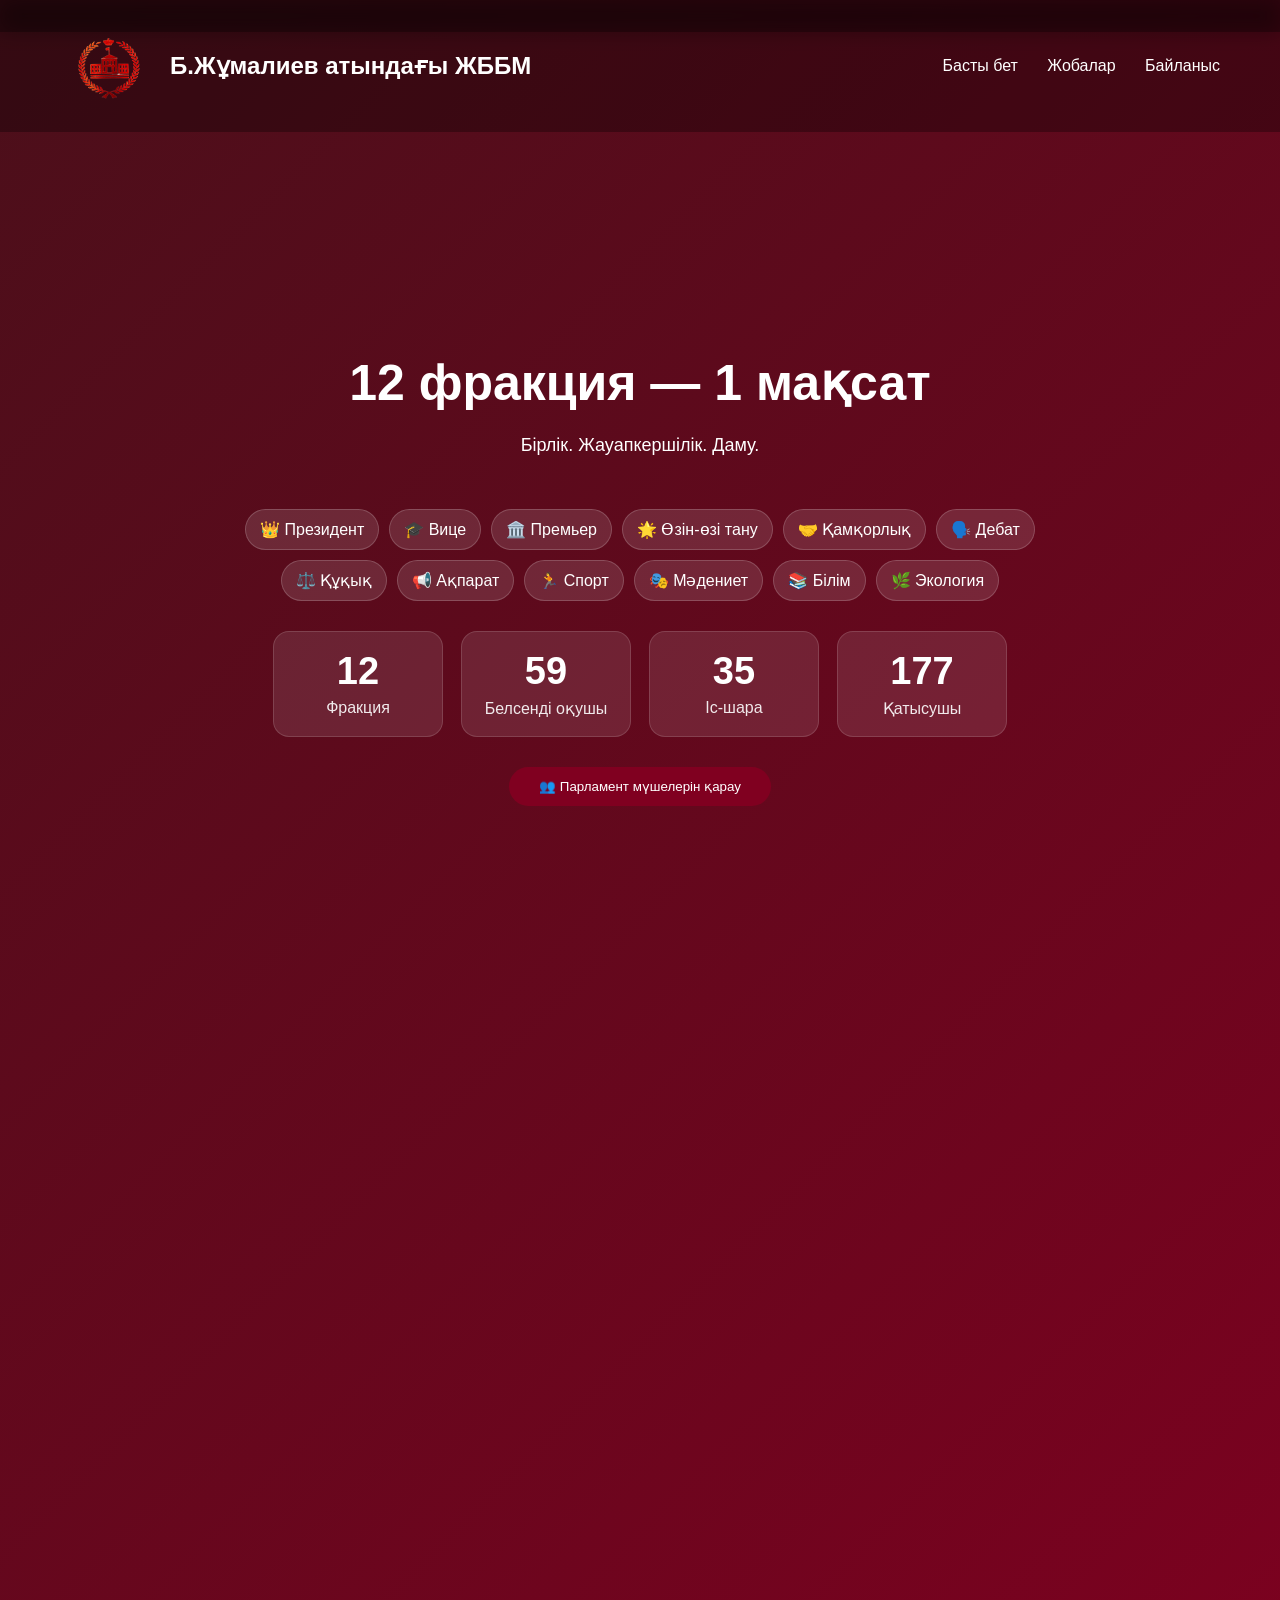
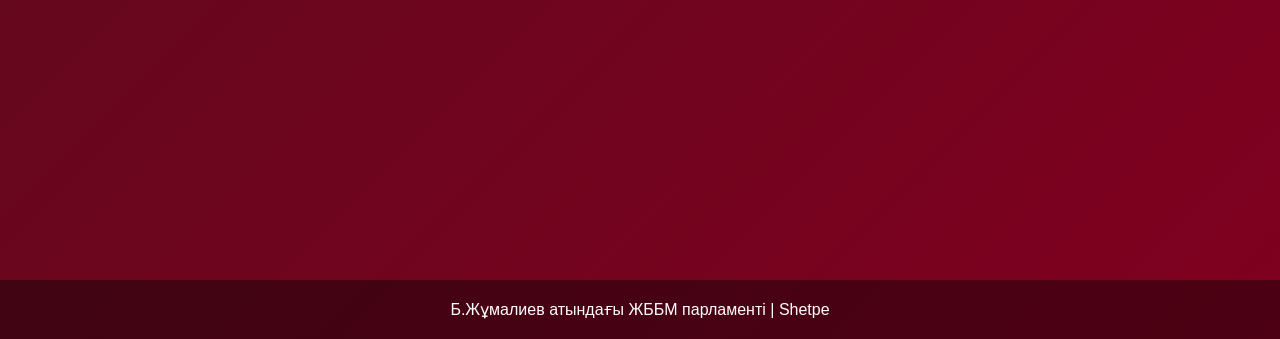
<file: index.html>
<!doctype html>
<html lang="kk">
  <head>
    <meta charset="UTF-8" />
    <meta name="viewport" content="width=device-width, initial-scale=1.0" />
    <title>Парламент | Басты бет</title>

    <style>
      * {
        margin: 0;
        padding: 0;
        box-sizing: border-box;
        font-family: sans-serif;
      }
      body {
        background: linear-gradient(135deg, #4b0f1a, #800020);
        color: white;
        overflow-x: hidden;
      }
      header {
        display: flex;
        justify-content: space-between;
        align-items: center;
        padding: 20px 60px;
        background: rgba(0, 0, 0, 0.3);
        backdrop-filter: blur(10px);
        position: fixed;
        width: 100%;
        z-index: 1000;
      }
      nav a {
        color: white;
        text-decoration: none;
        margin-left: 25px;
        position: relative;
      }
      nav a::after {
        content: "";
        position: absolute;
        width: 0;
        height: 2px;
        background: #ffccd5;
        left: 0;
        bottom: -5px;
        transition: 0.3s;
      }
      nav a:hover::after {
        width: 100%;
      }
      .active {
        font-weight: 700;
      }
      .hero {
        height: 100vh;
        display: flex;
        flex-direction: column;
        justify-content: center;
        align-items: center;
        text-align: center;
        padding: 120px 20px 20px;
      }
      .hero h1 {
        font-size: 50px;
        margin-bottom: 20px;
        animation: fadeIn 1.5s ease forwards;
      }
      .hero p {
        max-width: 600px;
        margin-bottom: 30px;
        opacity: 0;
        animation: fadeIn 2s ease forwards;
      }
      .btn {
        padding: 12px 30px;
        background: #800020;
        border: none;
        border-radius: 30px;
        color: white;
        cursor: pointer;
        transition: 0.4s;
      }
      .btn:hover {
        transform: scale(1.1);
        background: #a00030;
      }
      @keyframes fadeIn {
        from {
          opacity: 0;
          transform: translateY(20px);
        }
        to {
          opacity: 1;
          transform: translateY(0);
        }
      }
      footer {
        text-align: center;
        padding: 20px;
        background: rgba(0, 0, 0, 0.4);
      }
      .hero p {
        font-size: 18px;
        line-height: 1.5;
      }
      .chips{
  max-width: 900px;
  display:flex;
  flex-wrap:wrap;
  gap:10px;
  justify-content:center;
  margin-top: 20px;
}

.chip{
  padding: 10px 14px;
  border-radius: 999px;
  background: rgba(255,255,255,0.12);
  border: 1px solid rgba(255,255,255,0.18);
  transition: .2s;
}

.chip:hover{
  transform: translateY(-2px);
  background: rgba(255,255,255,0.20);
}

.hero-stats{
  display:flex;
  gap:18px;
  flex-wrap:wrap;
  justify-content:center;
  margin-top: 30px;
}

.hs{
  width: 170px;
  padding: 18px;
  border-radius: 16px;
  background: rgba(255,255,255,0.10);
  border: 1px solid rgba(255,255,255,0.14);
  transition: .2s;
}

.hs:hover{
  transform: translateY(-5px);
}

.hs-num{
  font-size: 38px;
  font-weight: 800;
}

.hs-label{
  opacity: .9;
  margin-top: 6px;
}
.logo {
  display: flex;
  align-items: center;
  gap: 10px;
}

.logo img {
  width: 50x;
  height: 100px;
  object-fit: contain;
}
.logo img {
  width: 100px
}
header{
  display:flex;
  justify-content:space-between;
  align-items:center;
  padding: 16px 60px;
  background: rgba(0,0,0,0.3);
  backdrop-filter: blur(10px);
  position: fixed;
  top:0;
  left:0;
  width:100%;
  z-index:1000;
}

body{
  margin:0;
  padding-top: 80px;   /* МІНЕ ОСЫ маңызды: header биіктігі */
}
    </style>
  </head>

  <body>
    <header>
  </div>
     <header>
  <link rel="stylesheet" href="#">
  <div class="logo">
    <img src="logo.png" alt="">
    <h2>Б.Жұмалиев атындағы ЖББМ</h2> 
  </div>
<nav>
  <a href="index.html">Басты бет</a>
  <a href="projects.html">Жобалар</a>
  <a href="contact.html">Байланыс</a>
</nav>
</header>
    </header>

 <section class="hero" id="home">
  <h1>12 фракция — 1 мақсат</h1>
  <p>Бірлік. Жауапкершілік. Даму.</p>

  <!-- 12 ФРАКЦИЯ -->
  <div class="chips">
    <span class="chip">👑 Президент</span>
    <span class="chip">🎓 Вице</span>
    <span class="chip">🏛️ Премьер</span>
    <span class="chip">🌟 Өзін-өзі тану</span>
    <span class="chip">🤝 Қамқорлық</span>
    <span class="chip">🗣️ Дебат</span>
    <span class="chip">⚖️ Құқық</span>
    <span class="chip">📢 Ақпарат</span>
    <span class="chip">🏃 Спорт</span>
    <span class="chip">🎭 Мәдениет</span>
    <span class="chip">📚 Білім</span>
    <span class="chip">🌿 Экология</span>
  </div>

  <!-- САНДАР -->
  <div class="hero-stats">
    <div class="hs">
      <div class="hs-num" data-target="12">0</div>
      <div class="hs-label">Фракция</div>
    </div>

    <div class="hs">
      <div class="hs-num" data-target="100">0</div>
      <div class="hs-label">Белсенді оқушы</div>
    </div>

    <div class="hs">
      <div class="hs-num" data-target="35">24244</div>
      <div class="hs-label">Іс-шара</div>
    </div>

    <div class="hs">
      <div class="hs-num" data-target="300">10</div>
      <div class="hs-label">Қатысушы</div>
    </div>
  </div>

  <button class="btn" style="margin-top:30px;"
    onclick="location.href='projects.html#members'">
    👥 Парламент мүшелерін қарау
  </button>
</section>
</section>
      
      </div>
      <section class="hero" id="home"></section>
    </section>

    <footer>Б.Жұмалиев атындағы ЖББМ парламенті | Shetpe</footer>
    <script>
document.addEventListener("DOMContentLoaded", () => {
  const nums = document.querySelectorAll(".hs-num");
  console.log("HS NUM FOUND =", nums.length);

  if (nums.length === 0) {
    alert("Статистика табылмады: .hs-num жоқ. HTML-дегі class атауын тексер.");
    return;
  }

  nums.forEach(num => {
    const target = Number(num.dataset.target);
    let current = 0;
    const step = Math.max(1, Math.floor(target / 80));

    const timer = setInterval(() => {
      current += step;
      if (current >= target) {
        num.textContent = target;
        clearInterval(timer);
      } else {
        num.textContent = current;
      }
    }, 20);
  });
});
</script>
  </body>
</html>
</file>
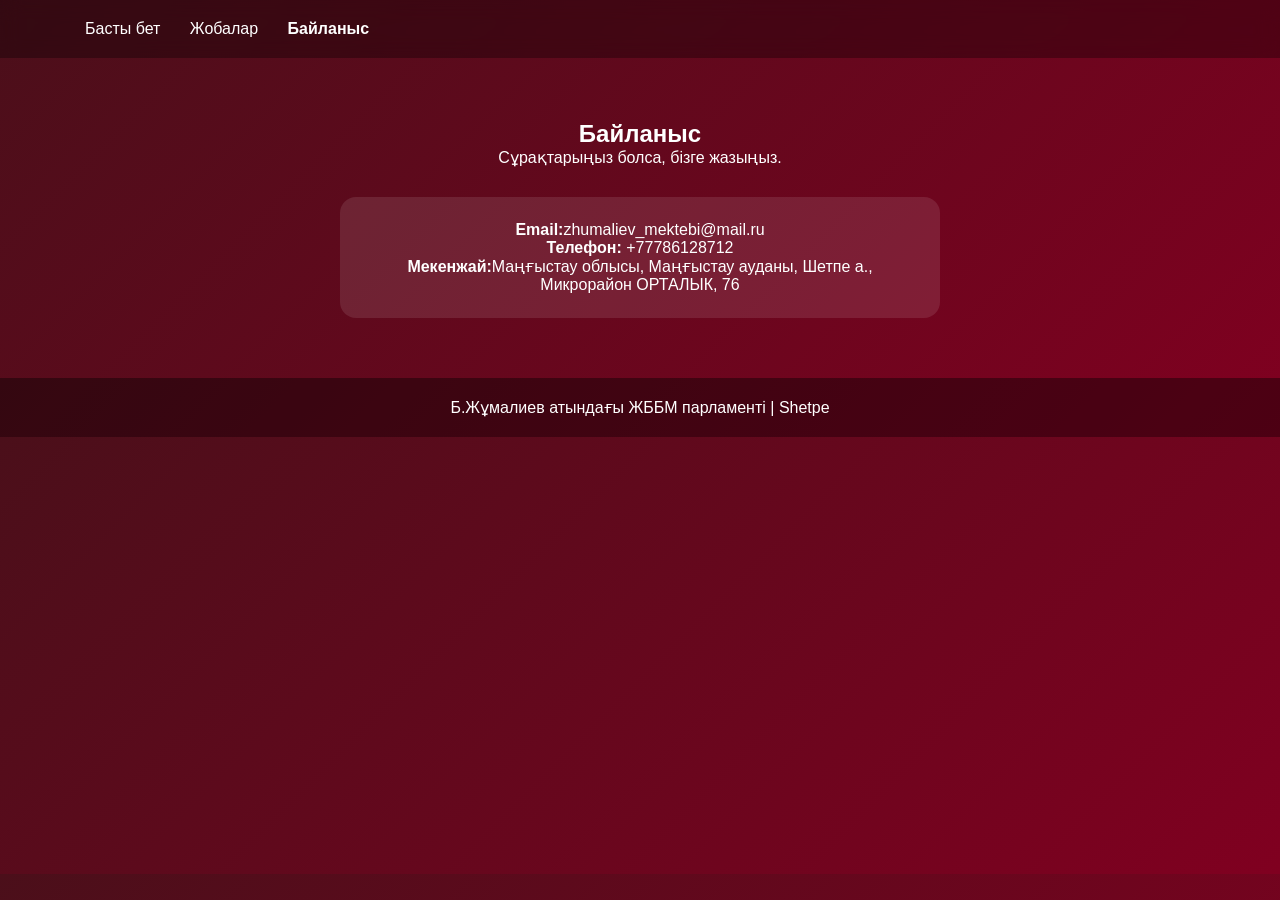
<file: contact.html>
<!doctype html>
<html lang="kk">
  <head>
    <meta charset="UTF-8" />
    <meta name="viewport" content="width=device-width, initial-scale=1.0" />
    <title>Парламент | Байланыс</title>

    <style>
      * {
        margin: 0;
        padding: 0;
        box-sizing: border-box;
        font-family: sans-serif;
      }
      body {
        background: linear-gradient(135deg, #4b0f1a, #800020);
        color: white;
        overflow-x: hidden;
      }
      header {
        display: flex;
        justify-content: space-between;
        align-items: center;
        padding: 20px 60px;
        background: rgba(0, 0, 0, 0.3);
        backdrop-filter: blur(10px);
        position: fixed;
        width: 100%;
        z-index: 1000;
      }
      nav a {
        color: white;
        text-decoration: none;
        margin-left: 25px;
        position: relative;
      }
      nav a::after {
        content: "";
        position: absolute;
        width: 0;
        height: 2px;
        background: #ffccd5;
        left: 0;
        bottom: -5px;
        transition: 0.3s;
      }
      nav a:hover::after {
        width: 100%;
      }
      .active {
        font-weight: 700;
      }
      .content {
        padding: 120px 20px 60px;
        text-align: center;
      }
      .box {
        max-width: 600px;
        margin: 30px auto 0;
        padding: 24px;
        border-radius: 16px;
        background: rgba(255, 255, 255, 0.1);
      }
      footer {
        text-align: center;
        padding: 20px;
        background: rgba(0, 0, 0, 0.4);
      }
    </style>
  </head>

  <body>
    <header>
      <nav>
        <a href="index.html">Басты бет</a>
        <a href="projects.html">Жобалар</a>

        <a class="active" href="contact.html">Байланыс</a>
      </nav>
    </header>

    <section class="content">
      <h1>Байланыс</h1>
      <p>Сұрақтарыңыз болса, бізге жазыңыз.</p>

      <div class="box">
        <p><b>Email:</b>zhumaliev_mektebi@mail.ru</p>
        <p><b>Телефон:</b> +77786128712</p>
        <p>
          <b>Мекенжай:</b>Маңғыстау облысы, Маңғыстау ауданы, Шетпе а.,
          Микрорайон ОРТАЛЫК, 76
        </p>
      </div>
    </section>

    <footer>Б.Жұмалиев атындағы ЖББМ парламенті | Shetpe</footer>
  </body>
</html>
</file>
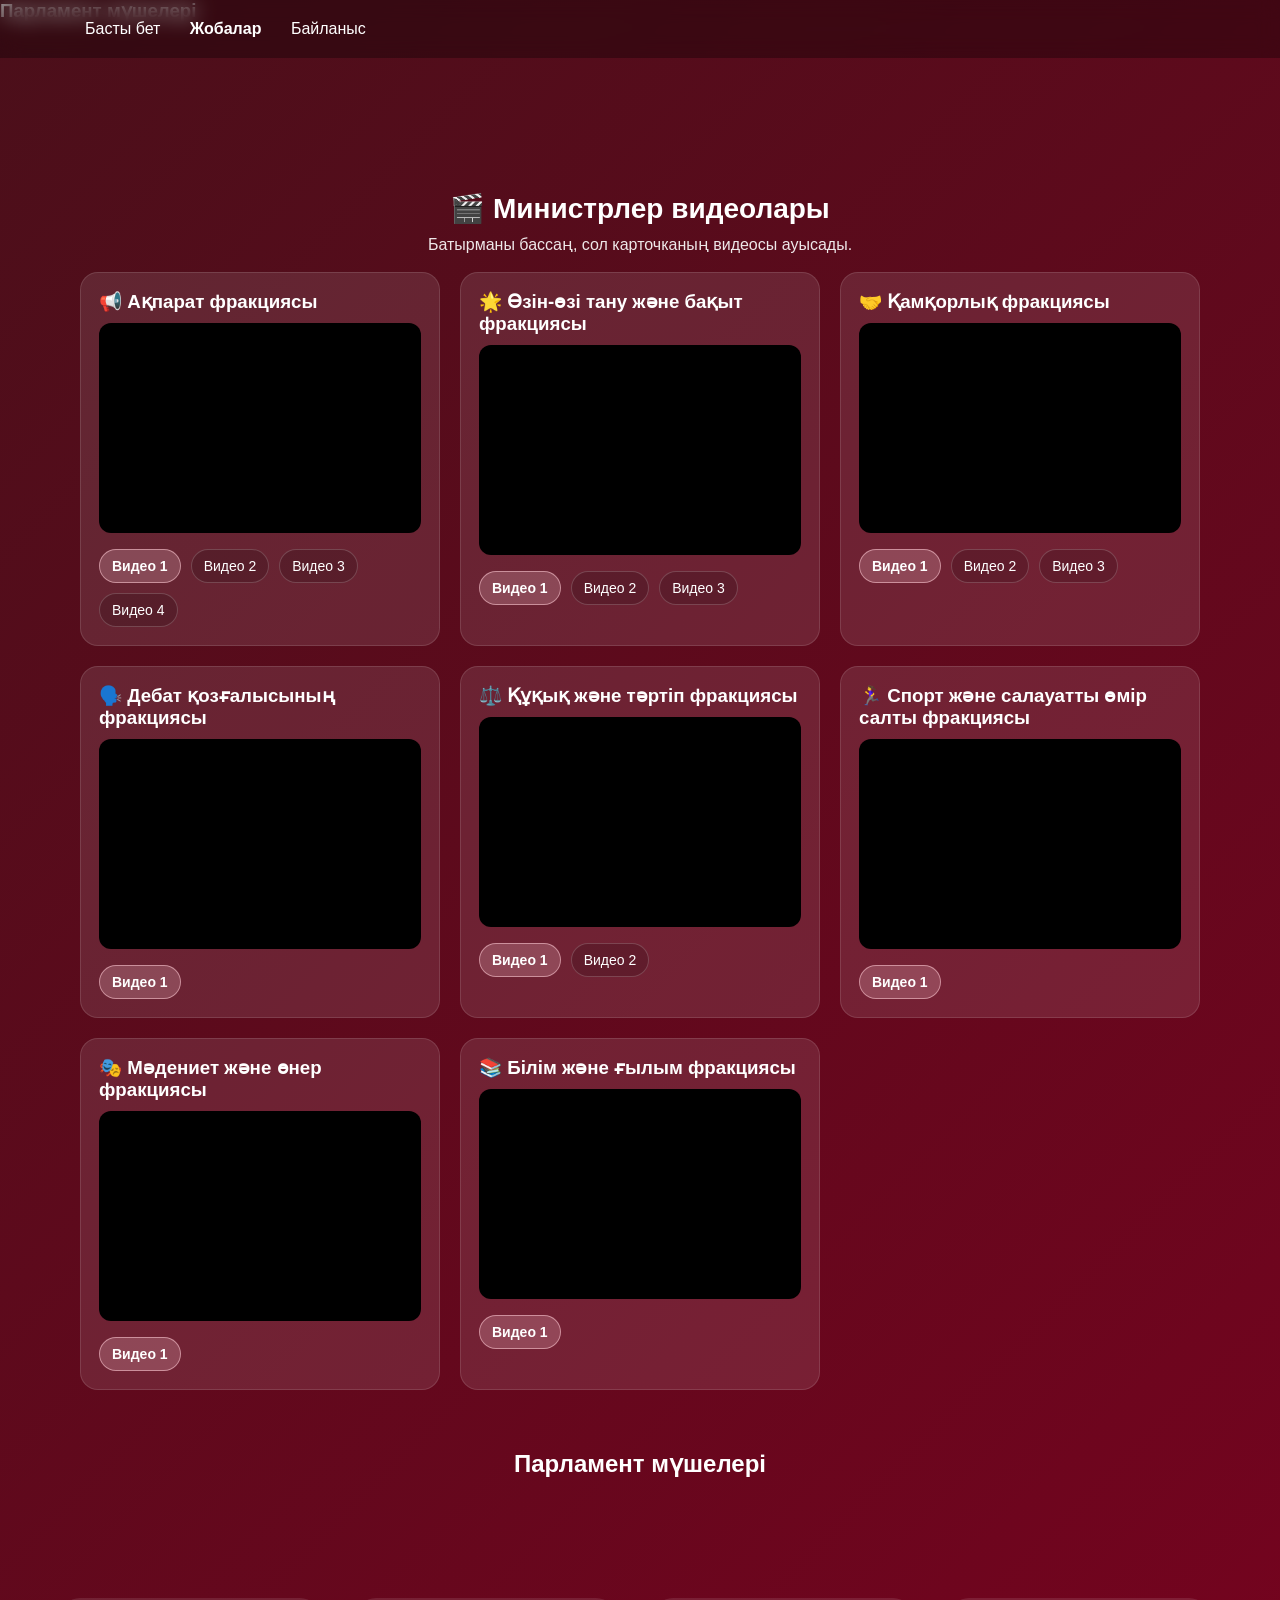
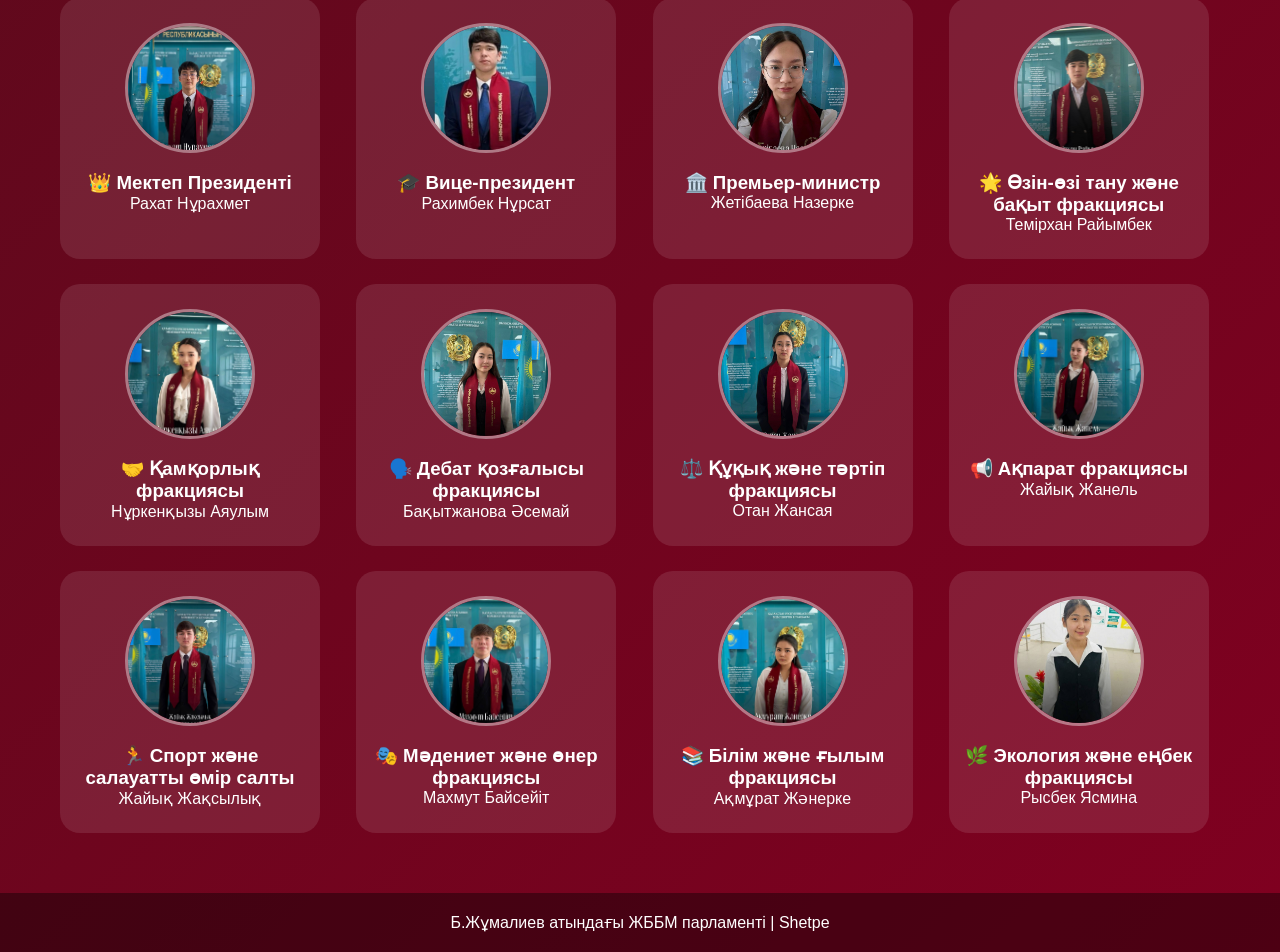
<file: projects.html>
<!doctype html>
<html lang="kk">
  <head>
    <meta charset="UTF-8" />
    <meta name="viewport" content="width=device-width, initial-scale=1.0" />
    <title>Парламент | Жобалар</title>

    <style>
      * {
        margin: 0;
        padding: 0;
        box-sizing: border-box;
        font-family: sans-serif;
      }
      body {
        background: linear-gradient(135deg, #4b0f1a, #800020);
        color: white;
        overflow-x: hidden;
      }
      header {
        display: flex;
        justify-content: space-between;
        align-items: center;
        padding: 20px 60px;
        background: rgba(0, 0, 0, 0.3);
        backdrop-filter: blur(10px);
        position: fixed;
        width: 100%;
        z-index: 1000;
      }
      nav a {
        color: white;
        text-decoration: none;
        margin-left: 25px;
        position: relative;
      }
      nav a::after {
        content: "";
        position: absolute;
        width: 0;
        height: 2px;
        background: #ffccd5;
        left: 0;
        bottom: -5px;
        transition: 0.3s;
      }
      nav a:hover::after {
        width: 100%;
      }
      .active {
        font-weight: 700;
      }
      .content {
        padding: 120px 20px 60px;
        text-align: center;
      }
      .grid {
        display: flex;
        flex-wrap: wrap;
        gap: 20px;
        justify-content: center;
        margin-top: 30px;
      }
      .card {
        width: 260px;
        padding: 22px;
        border-radius: 16px;
        background: rgba(255, 255, 255, 0.1);
        transition: 0.25s;
      }
      .card:hover {
        transform: translateY(-8px);
        background: rgba(255, 255, 255, 0.18);
      }
      footer {
        text-align: center;
        padding: 20px;
        background: rgba(0, 0, 0, 0.4);
      }
      /* ===== Ministers video gallery ===== */
      .min-grid {
        display: flex;
        flex-wrap: wrap;
        gap: 20px;
        justify-content: center;
        margin-top: 30px;
      }
      .min-card {
        width: 360px;
        padding: 20px;
        border-radius: 16px;
        background: rgba(255, 255, 255, 0.1);
        transition: 0.25s;
        text-align: left;
      }
      .min-card:hover {
        transform: translateY(-6px);
        background: rgba(255, 255, 255, 0.16);
      }

      .min-card h3 {
        margin-bottom: 10px;
      }
      .player {
        width: 100%;
        height: 210px;
        border: 0;
        border-radius: 12px;
        background: #000;
      }

      .video-links {
        display: flex;
        flex-wrap: wrap;
        gap: 10px;
        margin-top: 12px;
      }
      .vbtn {
        padding: 8px 12px;
        border-radius: 999px;
        border: 1px solid rgba(255, 255, 255, 0.18);
        background: rgba(0, 0, 0, 0.15);
        color: white;
        cursor: pointer;
        transition: 0.2s;
        font-size: 14px;
      }
      .vbtn:hover {
        transform: translateY(-1px);
      }
      .vbtn.active {
        background: rgba(255, 204, 213, 0.22);
        border-color: rgba(255, 204, 213, 0.55);
      }
      .grid {
  display: grid;
  grid-template-columns: repeat(auto-fit, minmax(260px, 1fr));
  gap: 25px;
  max-width: 1200px;
  margin: 60px auto;
  padding: 0 20px;
}

.card {
  background: rgba(255,255,255,0.1);
  padding: 25px 15px;
  border-radius: 20px;
  text-align: center;
  transition: 0.3s;
}

.card:hover {
  transform: translateY(-10px);
  background: rgba(255,255,255,0.18);
}

.card img {
  width: 130px;
  height: 130px;
  border-radius: 50%;
  object-fit: cover;
  margin-bottom: 15px;
  border: 3px solid rgba(255,255,255,0.4);
}
.min-grid{
  display: grid;
  grid-template-columns: repeat(3, 1fr);
  gap: 20px;
  max-width: 1200px;
  margin: 50px auto;
  padding: 0 20px;
}

/* Телефон/планшетке адаптив */
@media (max-width: 1000px){
  .min-grid{ grid-template-columns: repeat(2, 1fr); }
}
@media (max-width: 600px){
  .min-grid{ grid-template-columns: 1fr; }
}
.min-card{
  background: rgba(255,255,255,0.1);
  padding: 18px;
  border-radius: 16px;
}

.min-card .player{
  width: 100%;
  height: 210px;
  border: 0;
  border-radius: 12px;
}
/* ===== VIDEO SECTION ===== */
.video-section{
  max-width: 1200px;
  margin: 50px auto;
  padding: 0 20px;
  text-align: center;
}
.video-section h2{ font-size: 28px; margin-bottom: 10px; }
.video-section p{ opacity: .9; margin-bottom: 18px; }

.min-grid{
  display: grid;
  grid-template-columns: repeat(3, 1fr);
  gap: 20px;
  margin-top: 10px;
}
@media (max-width: 1000px){ .min-grid{ grid-template-columns: repeat(2, 1fr);} }
@media (max-width: 600px){ .min-grid{ grid-template-columns: 1fr;} }

.min-card{
  text-align: left;
  background: rgba(255,255,255,0.10);
  border: 1px solid rgba(255,255,255,0.12);
  padding: 18px;
  border-radius: 18px;
  transition: .25s;
}
.min-card:hover{ transform: translateY(-6px); background: rgba(255,255,255,0.16); }

.min-card h3{ margin-bottom: 10px; }

.player{
  width: 100%;
  height: 210px;
  border: 0;
  border-radius: 12px;
  background: #000;
}

.video-links{
  display:flex;
  flex-wrap:wrap;
  gap:10px;
  margin-top: 12px;
}
.vbtn{
  padding: 8px 12px;
  border-radius: 999px;
  border: 1px solid rgba(255,255,255,0.18);
  background: rgba(0,0,0,0.15);
  color: white;
  cursor: pointer;
  transition: .2s;
  font-size: 14px;
}
.vbtn:hover{ transform: translateY(-1px); }
.vbtn.active{
  background: rgba(255,204,213,0.22);
  border-color: rgba(255,204,213,0.55);
}

    </style>
  </head>

  <body>
    <header>
      
      <nav>
        <a href="index.html">Басты бет</a>
        <a class="active" href="projects.html">Жобалар</a>
        <a href="contact.html">Байланыс</a>
      </nav>
    </header>
    <h3>Парламент мүшелері</h3>
    <section class="content">
     <section class="video-section" id="videos">
  <h2>🎬 Министрлер видеолары</h2>
  <p>Батырманы бассаң, сол карточканың видеосы ауысады.</p>

  <div class="min-grid">

    <!-- 1: Ақпарат -->
    <div class="min-card">
      <h3>📢 Ақпарат фракциясы</h3>
      <iframe class="player" src="https://www.youtube.com/embed/uE1LqWP0jZM" allowfullscreen></iframe>

      <div class="video-links">
        <button type="button" class="vbtn active" data-video="uE1LqWP0jZM">Видео 1</button>
        <button type="button" class="vbtn" data-video="JdPWlXjOSBA">Видео 2</button>
        <button type="button" class="vbtn" data-video="X3iIQMDTILE">Видео 3</button>
        <button type="button" class="vbtn" data-video="x9XeyX6rOrY">Видео 4</button>
      </div>
    </div>

    <!-- 2: Өзін-өзі тану және бақыт -->
    <div class="min-card">
      <h3>🌟 Өзін-өзі тану және бақыт фракциясы</h3>
      <iframe class="player" src="https://www.youtube.com/embed/aMLjqDjDG3w" allowfullscreen></iframe>

      <div class="video-links">
        <button type="button" class="vbtn active" data-video="aMLjqDjDG3w">Видео 1</button>
        <button type="button" class="vbtn" data-video="NwouFGIslmI">Видео 2</button>
        <button type="button" class="vbtn" data-video="9wjcvyzXl4U">Видео 3</button>
      </div>
    </div>

    <!-- 3: Қамқорлық -->
    <div class="min-card">
      <h3>🤝 Қамқорлық фракциясы</h3>
      <iframe class="player" src="https://www.youtube.com/embed/ve-VXzz8XfE" allowfullscreen></iframe>

      <div class="video-links">
        <button type="button" class="vbtn active" data-video="ve-VXzz8XfE">Видео 1</button>
        <button type="button" class="vbtn" data-video="NwouFGIslmI">Видео 2</button>
        <button type="button" class="vbtn" data-video="rZ4rrPmjIrw">Видео 3</button>
      </div>
    </div>

    <!-- 4: Дебат -->
    <div class="min-card">
      <h3>🗣️ Дебат қозғалысының фракциясы</h3>
      <iframe class="player" src="https://www.youtube.com/embed/ve-VXzz8XfE" allowfullscreen></iframe>

      <div class="video-links">
        <button type="button" class="vbtn active" data-video="ve-VXzz8XfE">Видео 1</button>
      </div>
    </div>

   
<!-- 5: Құқық және тәртіп -->
<div class="min-card">
  <h3>⚖️ Құқық және тәртіп фракциясы</h3>

  <iframe
    class="player"
    src="https://www.youtube.com/embed/_hLAdQvVL_E"
    allow="accelerometer; autoplay; clipboard-write; encrypted-media; gyroscope; picture-in-picture; web-share"
    allowfullscreen>
  </iframe>

  <div class="video-links">
    <button type="button" class="vbtn active" data-video="_hLAdQvVL_E">
      Видео 1
    </button>

    <button type="button" class="vbtn" data-video="_hLAdQvVL_E">
      Видео 2
    </button>
  </div>
</div>
    <!-- 6: Спорт -->
    <div class="min-card">
      <h3>🏃‍♀️ Спорт және салауатты өмір салты фракциясы</h3>
      <iframe class="player" src="https://www.youtube.com/embed/hqE05dWHico" allowfullscreen></iframe>

      <div class="video-links">
        <button type="button" class="vbtn active" data-video="hqE05dWHico">Видео 1</button>
      
      </div>
    </div>

    <!-- 7: Мәдениет және өнер -->
    <div class="min-card">
      <h3>🎭 Мәдениет және өнер фракциясы</h3>
      <iframe class="player" src="https://www.youtube.com/embed/l7p9ZYW5mlU" allowfullscreen></iframe>

      <div class="video-links">
        <button type="button" class="vbtn active" data-video="l7p9ZYW5mlU">Видео 1</button>
       
      </div>
    </div>

    <!-- 8: Білім және ғылым -->
    <div class="min-card">
      <h3>📚 Білім және ғылым фракциясы</h3>
      <iframe class="player" src="https://www.youtube.com/embed/X3iIQMDTILE" allowfullscreen></iframe>

      <div class="video-links">
        <button type="button" class="vbtn active" data-video="X3iIQMDTILE">Видео 1</button>
      </div>
    </div>
</section>
      </div>
      <h2 id="members" style="margin-top: 60px">Парламент мүшелері</h2>
     
      </div>

      
    </section>

   
    <!-- ===== Парламент мүшелері (HTML) ===== -->
<div class="grid">

  <div class="card">
    <img src="president.jpg" alt="Президент">
    <h3>👑 Мектеп Президенті</h3>
    <p>Рахат Нұрахмет</p>
  </div>

  <div class="card">
    <img src="vise.jpg" alt="Вице-президент">
    <h3>🎓 Вице-президент</h3>
    <p>Рахимбек Нұрсат</p>
  </div>

  <div class="card">
    <img src="priemer.jpg" alt="Премьер-министр">
    <h3>🏛️ Премьер-министр</h3>
    <p>Жетібаева Назерке</p>
  </div>

  <div class="card">
    <img src="ozin.jpg" alt="Өзін-өзі тану">
    <h3>🌟 Өзін-өзі тану және бақыт фракциясы</h3>
    <p>Темірхан Райымбек</p>
  </div>

  <div class="card">
    <img src="ak (3).jpg" alt="Қамқорлық">
    <h3>🤝 Қамқорлық фракциясы</h3>
    <p>Нұркенқызы Аяулым</p>
  </div>

  <div class="card">
    <img src="ak (2).jpg" alt="Дебат">
    <h3>🗣️ Дебат қозғалысы фракциясы</h3>
    <p>Бақытжанова Әсемай</p>
  </div>

  <div class="card">
    <img src="kyk.jpg" alt="Құқық">
    <h3>⚖️ Құқық және тәртіп фракциясы</h3>
    <p>Отан Жансая</p>
  </div>

  <div class="card">
    <img src="akparat.jpg" alt="Ақпарат">
    <h3>📢 Ақпарат фракциясы</h3>
    <p>Жайық Жанель</p>
  </div>

  <div class="card">
    <img src="sport.jpg" alt="Спорт">
    <h3>🏃 Спорт және салауатты өмір салты</h3>
    <p>Жайық Жақсылық</p>
  </div>

  <div class="card">
    <img src="ak (4).jpg" alt="Мәдениет">
    <h3>🎭 Мәдениет және өнер фракциясы</h3>
    <p>Махмут Байсейіт</p>
  </div>

  <div class="card">
    <img src="ak (1).jpg" alt="Білім">
    <h3>📚 Білім және ғылым фракциясы</h3>
    <p>Ақмұрат Жәнерке</p>
  </div>

  <div class="card">
    <img src="эко.jpg" alt="Экология">
    <h3>🌿 Экология және еңбек фракциясы</h3>
    <p>Рысбек Ясмина</p>
  </div>

</div>
<footer>Б.Жұмалиев атындағы ЖББМ парламенті | Shetpe</footer>
<script>
document.addEventListener("DOMContentLoaded", () => {
  document.querySelectorAll(".min-card").forEach((card) => {
    const player = card.querySelector(".player");
    const buttons = card.querySelectorAll(".vbtn");
    if (!player || buttons.length === 0) return;

    buttons.forEach((btn) => {
      btn.addEventListener("click", () => {
        const id = (btn.getAttribute("data-video") || "").trim();

        // placeholder болса, ескертеді
        if (!/^[a-zA-Z0-9_-]{6,}$/.test(id)) {
          alert("Video ID қате немесе бос: " + id);
          return;
        }

        const newSrc = `https://www.youtube.com/embed/${id}?autoplay=1`;

        player.src = "about:blank";
        setTimeout(() => (player.src = newSrc), 30);

        buttons.forEach((b) => b.classList.remove("active"));
        btn.classList.add("active");
      });
    });
  });
});
</script>
<script>
document.addEventListener("DOMContentLoaded", () => {
  document.querySelectorAll(".min-card").forEach((card) => {
    const player = card.querySelector(".player");
    const buttons = card.querySelectorAll(".vbtn");
    if (!player || buttons.length === 0) return;

    buttons.forEach((btn) => {
      btn.addEventListener("click", () => {
        const id = (btn.getAttribute("data-video") || "").trim();

        // Қате/placeholder ID ұстап қалады
        if (!/^[a-zA-Z0-9_-]{6,}$/.test(id)) {
          alert("Video ID қате немесе бос: " + id);
          return;
        }

        const newSrc = `https://www.youtube.com/embed/${id}?autoplay=1`;

        // force reload (кейде 1-ге қайта өткенде қажет)
        player.src = "about:blank";
        setTimeout(() => (player.src = newSrc), 30);

        buttons.forEach((b) => b.classList.remove("active"));
        btn.classList.add("active");
      });
    });
  });
});
</script>

<!-- ===== Статистика анимациясы (JS) ===== -->
<script>
document.addEventListener("DOMContentLoaded", () => {
  const nums = document.querySelectorAll(".hs-num");
  nums.forEach((num) => {
    const target = +num.dataset.target;
    const duration = 1200;
    const start = performance.now();

    function tick(now) {
      const progress = Math.min((now - start) / duration, 1);
      num.textContent = Math.floor(progress * target);

      if (progress < 1) requestAnimationFrame(tick);
      else num.textContent = target;
    }

    requestAnimationFrame(tick);
  });
});
</script>

<!-- ===== Видеоны ауыстыру (JS) ===== -->
<script>
document.addEventListener("DOMContentLoaded", () => {
  document.querySelectorAll(".min-card").forEach((card) => {
    const player = card.querySelector(".player");
    const buttons = card.querySelectorAll(".vbtn");
    if (!player || buttons.length === 0) return;

    buttons.forEach((btn) => {
      btn.addEventListener("click", () => {
        const id = (btn.dataset.video || "").trim();
        if (!id) return;

        const newSrc = `https://www.youtube.com/embed/${id}`;

        // force reload кейде керек болады
        if (player.src.includes(newSrc)) {
          player.src = "about:blank";
          setTimeout(() => (player.src = newSrc), 30);
        } else {
          player.src = newSrc;
        }

        buttons.forEach((b) => b.classList.remove("active"));
        btn.classList.add("active");
      });
    });
  });
});
</script>

</body>
</html>
</file>
